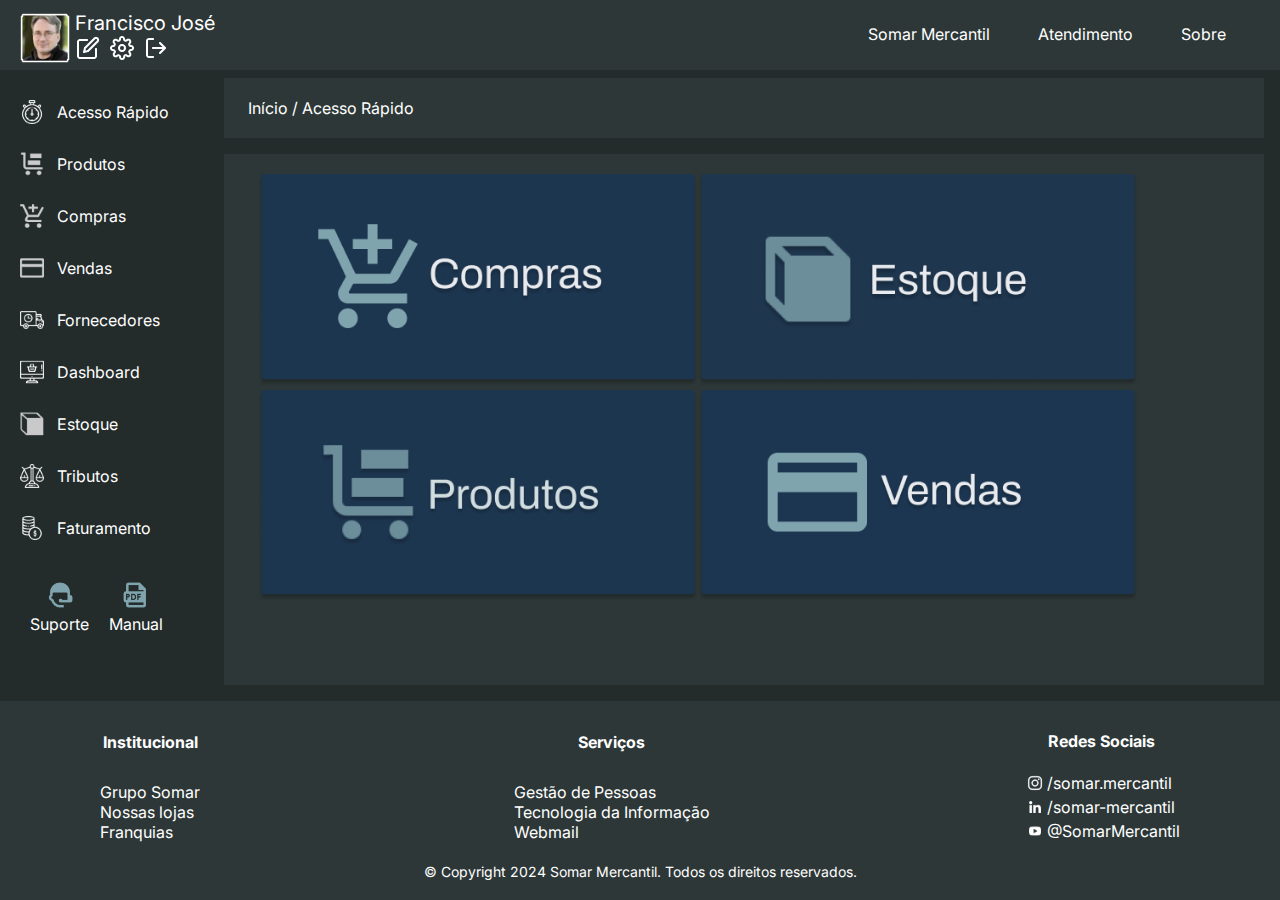
<file: index.html>
<!DOCTYPE html>
<html lang="pt-BR">
  <head>
    <meta charset="UTF-8" />
    <meta name="viewport" content="width=device-width, initial-scale=1.0" />
    <title>Somar Mercantil</title>
    <link rel="stylesheet" href="styles/style.css" />
    <link rel="stylesheet" href="styles/produtos.css">
    <link rel="stylesheet" href="styles/controle_vendas.css">
    <link rel="stylesheet" href="styles/acesso-rapido.css">
    <script type="module" src="scripts/script.js"></script>
    <link rel="shortcut icon" href="assets/icons/favicon.ico" />
  </head>
  <body>
    <header>
      <div class="usuario">
        <div>
          <img
            class="imagem-usuario"
            src="assets/icons/usr_imagem2.png"
            alt="Imagem do usuário"
          />
        </div>
        <div class="div-nome-usuario">
          <span class="nome-usuario">Francisco José</span>
        </div>
        <div class="icones_usuario">
          <a href=""
            ><img
              src="assets/icons/usr_informacao.png"
              alt="Editar Informações"
          /></a>
          <a href=""
            ><img
              src="assets/icons/usr_configuracao.png"
              alt="Configurações de usuário"
          /></a>
          <a href=""><img src="assets/icons/usr_sair.png" alt="Sair" /></a>
        </div>
      </div>
      <nav class="nav_topo">
        <ul class="menu_topo">
          <li><a href="#">Somar Mercantil</a></li>
          <li><a href="#">Atendimento</a></li>
          <li><a href="#">Sobre</a></li>
        </ul>
      </nav>
    </header>
    <main>
      <aside class="menu">
        <nav class="nav_menu">
          <ul>
            <li>
              <a href="#" class="aside-btn quick-access-btn"
                ><div>
                  <img src="assets/icons/menu_acesso_rapido.png" alt="" />Acesso
                  Rápido
                </div></a
              >
            </li>
            <li>
              <a href="#" class="aside-btn products-btn"
                ><div>
                  <img src="assets/icons/menu_produtos.png" alt="" /> Produtos
                </div></a
              >
            </li>
            <li>
              <a href="#" class="aside-btn"
                ><div>
                  <img src="assets/icons/menu_compras.png" alt="" /> Compras
                </div></a
              >
            </li>
            <li>
              <a href="#" class="aside-btn sales-btn"
                ><div>
                  <img src="assets/icons/menu_vendas.png" alt="" /> Vendas
                </div></a
              >
            </li>
            <li>
              <a href="#" class="aside-btn"
                ><div>
                  <img src="assets/icons/menu_fornecedores.png" alt="" />
                  Fornecedores
                </div></a
              >
            </li>
            <li>
              <a href="#" class="aside-btn"
                ><div>
                  <img src="assets/icons/menu_dashboard.png" alt="" /> Dashboard
                </div></a
              >
            </li>
            <li>
              <a href="#" class="aside-btn"
                ><div>
                  <img src="assets/icons/menu_estoque.png" alt="" /> Estoque
                </div></a
              >
            </li>
            <li>
              <a href="#" class="aside-btn"
                ><div>
                  <img src="assets/icons/menu_tributos.png" alt="" /> Tributos
                </div></a
              >
            </li>
            <li>
              <a href="#" class="aside-btn"
                ><div>
                  <img src="assets/icons/menu_faturamento.png" alt="" />
                  Faturamento
                </div></a
              >
            </li>
          </ul>
        </nav>
        <div class="manual-suporte">
          <div class="icone-suporte">
            <a href="/"
              ><img
                src="./assets/icons/footer_suporte.png"
                alt="Ícone de suporte"
            /></a>
            <a href="" class="texto-suporte">Suporte</a>
          </div>
          <div class="icone-suporte">
            <a href="/"
              ><img
                src="./assets/icons/footer_manual_pdf.png"
                alt="Ícone de manual"
            /></a>
            <a href="" class="texto-suporte">Manual</a>
          </div>
        </div>
      </aside>
    </main>
    <footer>
      <div class="footer-conteudo">
        <ul class="footer-lista">
          <li>
            <h3>Institucional</h3>
          </li>
          <li class="texto-lista">
            <a href="" class="footer-links"><p>Grupo Somar</p></a>
            <a href="" class="footer-links"><p>Nossas lojas</p></a>
            <a href="" class="footer-links"><p>Franquias</p></a>
          </li>
        </ul>
        <ul class="footer-lista">
          <li>
            <h3>Serviços</h3>
          </li>
          <li class="texto-lista">
            <a href="" class="footer-links"><p>Gestão de Pessoas</p></a>
            <a href="" class="footer-links"><p>Tecnologia da Informação</p></a>
            <a href="" class="footer-links"><p>Webmail</p></a>
          </li>
        </ul>
        <ul class="footer-lista">
          <li>
            <h3>Redes Sociais</h3>
          </li>
          <li>
            <a href=""
              ><div class="footer-social-media">
                <img
                  src="./assets/icons/footer_instagram.png"
                  alt=""
                  class="images-footer"
                />/somar.mercantil
              </div></a
            >
          </li>
          <li>
            <a href=""
              ><div class="footer-social-media">
                <img
                  src="./assets/icons/footer_linkedin.png"
                  alt=""
                  class="images-footer"
                />/somar-mercantil
              </div></a
            >
          </li>
          <li>
            <a href=""
              ><div class="footer-social-media">
                <img
                  src="./assets/icons/footer_youtube.png"
                  alt=""
                  class="images-footer"
                />@SomarMercantil
              </div></a
            >
          </li>
        </ul>
      </div>
      <div class="copyright">
        &#169; Copyright 2024 Somar Mercantil. Todos os direitos reservados.
      </div>
    </footer>
  </body>
</html>
</file>
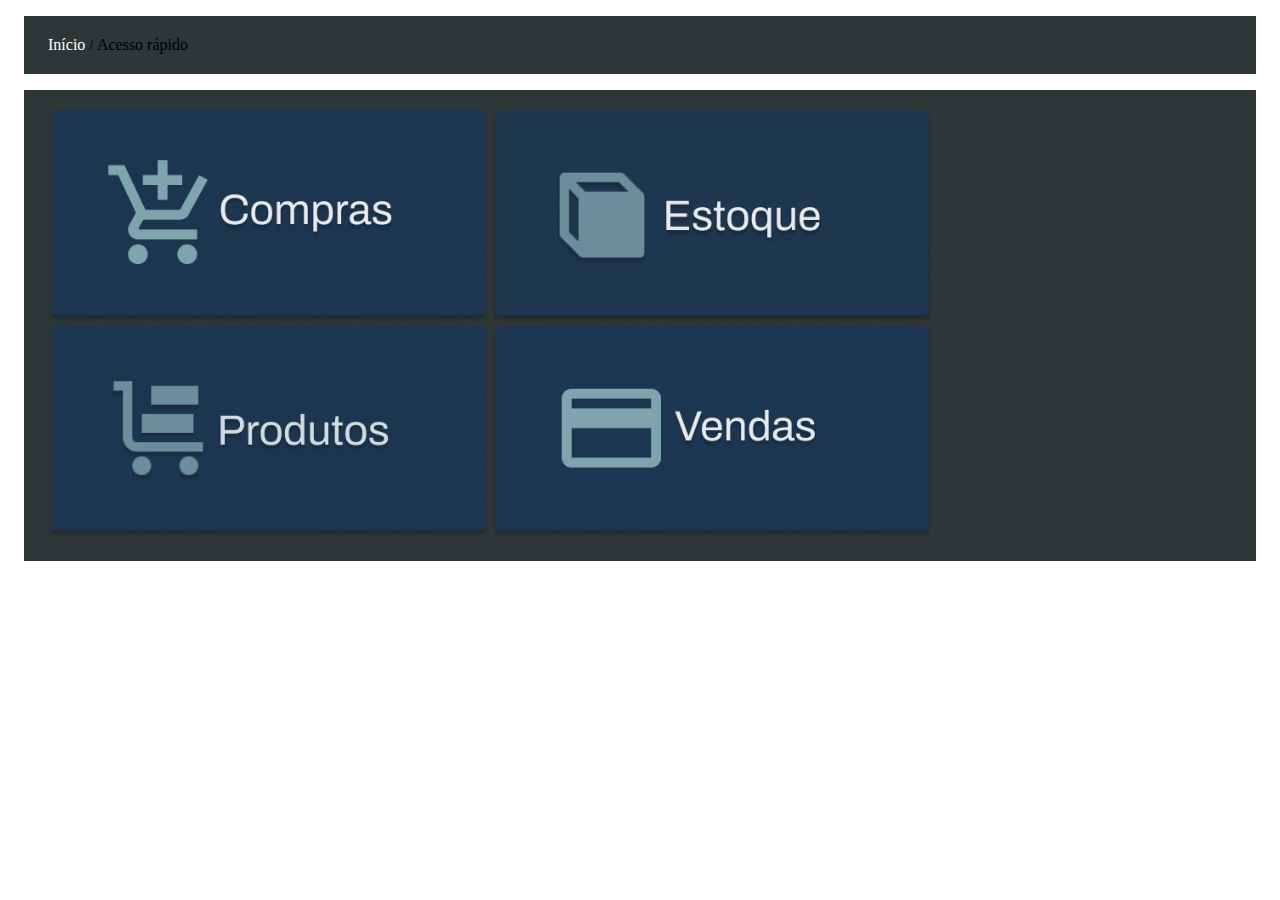
<file: pages/acesso-rapido.html>
<!DOCTYPE html>
<html lang="pt-BR">
<head>
  <meta charset="UTF-8">
  <meta name="viewport" content="width=device-width, initial-scale=1.0">
  <title>Acesso Rápido</title>
  <link rel="stylesheet" href="../styles/acesso-rapido.css">
</head>
<body>
  <main class="access">
    <div class="container">
      <section class="caminho">
        <span class="path-container">
          <a href="../pages/acesso-rapido.html">Início</a>
          <span>/</span>
          <span>Acesso rápido</span>
        </span>
      </section>
      <section class="access-content">
        <div class="images">
          <a href=""><img src="../assets/images/painel_compras.png" alt=""></a>
          <a href=""><img src="../assets/images/painel_estoque.png" alt=""></a>
          <a href=""><img src="../assets/images/painel_produtos.png" alt=""></a>
          <a href=""><img src="../assets/images/painel_vendas.png" alt=""></a>
        </div>
      </section>
    </div>
  </main>
</body>
</html>
</file>
<file: styles/style.css>
@import url('https://fonts.googleapis.com/css2?family=Inter:wght@100..900&display=swap');
* {
  padding: 0;
  margin: 0;
  box-sizing: border-box;
  font-family: "Inter", sans-serif;
  color: white;
}

body {
  height: 100vh;
  display: flex;
  flex-direction: column;
}

main {
  display: flex;
  width: 100%;
  height: 100%;
  background-color: #232B2B;
}

header {
  width: 100%;
  display: flex;
  justify-content: space-between;
  height: 70px;
  background: #2d3737;
}

.usuario {
  display: flex;
  margin-top: 8px;
  margin-left: 15px;
}

.div-nome-usuario {
  margin-top: 3px;
}

.imagem-usuario {
  width: 60px;
  height: 60px;
}

.icones_usuario {
  margin: 28px 0px 0px -142px;
}

.icones_usuario img:hover {
  scale: 1.05;
}

.icones_usuario a img {
  padding: 0 3px 0 3px;
}

.nome-usuario {
  color: #ffffff;
  text-align: center;
  font-size: 20px;
  line-height: normal;
  margin-top: 4px;
}

.menu_topo {
  display: flex;
  list-style: none;
  margin-right: 30px;
  font-family: sans-serif;
}

.menu_topo a {
  display: block;
  text-decoration: none;
  color: #ffffff;
  padding: 1.5rem;
}

.menu_topo a:hover {
  background: rgb(72, 85, 85);
  color: rgb(255, 255, 255);
}

.painel {
  width: 100%;
  background-color: rgb(72, 85, 85);
  max-height: 40vh;
}

.images {
  margin-left: 10px;
  
}

.menu {
  width: 250px;
  padding: 20px 0px;
  background-color: rgb(35, 43, 43);
}

.nav_menu ul li {
  margin-bottom: 8px;
  align-items: center;
}

.aside-btn {
  display: block;
  padding: 10px 20px;
  text-decoration: none;
  color: #ebebeb;
  transition: background-color 0.3s ease;
}

.aside-btn:hover, .aside-btn:focus, .aside-btn:target {
  background-color: rgb(72, 85, 85);
  color: #ffffff;
}

.nav_menu ul li a img {
  width: 24px;
  height: 24px;
}

.nav_menu ul li a div{
  display: flex;
  align-items: center;
  gap: 0.8rem;
}

footer {
  background-color: #2D3737;
  padding: 20px 0;
  text-align: center;
  color: #ffffff;
}

.footer-conteudo {
  display: flex;
  justify-content: space-between;
  align-items: center;
  margin-left: 100px;
  margin-right: 100px;
}

.manual-suporte {
  display: flex;
  margin-left: 30px;
  margin-top: 30px;
  color: #ffffff;
}

.texto-suporte {
  text-decoration: none;
  color: #ffffff;
}

.icone-suporte {
  display: flex;
  flex-direction: column;
  align-items: center;
}

.manual-suporte a {
  margin-right: 20px;
}

.manual-suporte img {
  width: 30px;
  height: 30px;
}

.manual-suporte a img:hover {
  scale: 1.05;
}


.footer-conteudo {
  display: flex;
  align-items: center;
}

.texto-lista {
  padding-top: 10px;
  text-align: left;
}

.footer-lista {
  list-style: none;
}

.footer-lista li h3 {
  margin-top: 10px;
}

.footer-lista h3 {
  font-size: 16px;
  margin: 0;
  margin-bottom: 20px;
}

.footer-lista a {
  text-decoration: none;
  color: #ffffff;
}


.footer-links {
  text-decoration: none;
  color: #ffffff;
  padding-top: 10px;
}

.footer-links:hover{
  text-decoration: underline;
}

.images-footer {
  width: 24px;
}

.footer-social-media {
  display: flex;
  align-items: center;
}

.copyright {
  margin-top: 20px;
  font-size: 14px;
}

::-webkit-scrollbar{
  width: .5rem;
}

::-webkit-scrollbar-track{
  background: #3d4848;
}

::-webkit-scrollbar-thumb{
  background: #232B2B;
  border-radius: .5rem;
}

fieldset {
  display: flex;
  font-size: .9rem;
  padding: .5rem;
  gap: 2rem;
}

fieldset div {
  display: flex;
  gap: .5rem;
  align-items: baseline;
}
</file>
<file: styles/produtos.css>
.container {
    display: flex;
    padding: .5rem 1rem 1rem 1rem;
    flex-direction: column;
    gap: 1rem;
    background-color: #232B2B;
    width: 100%;
}

.produtos {
    background-color: #2D3737;
    padding: 1.25rem 1.5rem;
}

#botao-inicio {
    background-color: transparent;
    border: none;
    font-size: 1rem;
}

#actions {
    display: flex;
    justify-content: space-between;
    align-items: center;
}

#tab-icon{
    width: 4rem;
    height: 4rem;
    display: inline-block;
}

#actions-container {
    display: flex;
    gap: 1rem;
    align-items: center;
}

.action {
    display: flex;
    font-size: 1rem;
    align-items: center;
    justify-content: space-between;
    padding: .25rem 1rem;
    border-radius: 8px;
    border: none;
}

.icon-container {
    display: inline-block;
    width: 2rem;
    height: 2rem;
    background-color: transparent;
    border: none;
}

img {
    object-fit: contain;
    max-width: 100%;
    max-height: 100%;
}

button {
    cursor: pointer;
}

button:hover {
    scale: 1.05;
}

#products-content {
    flex-grow: 2;
    display: flex;
    flex-direction: column;
}

#products-list {
    flex-grow: 2;
    max-height: 40vh;
    overflow-y: scroll;
}

table {
    width: 100%;
    text-align: center;
    table-layout: fixed;
    border-spacing: 0;
    background-color: #3d4848;
    margin-top: 1%;
} 

td, th {
    padding: 1% 0;
}

th {
    background-color: #232B2B;
}

td {
    border: none;
}

tr:nth-child(odd){
    background-color: #485555;
}
tr:nth-child(even){
    background-color: #3d4848;
}

#product-actions {
    display: flex;
    justify-content: center;
    align-items: center;
    gap: .5rem;
}

#items-shown {
    background-color: #505A5A;
    border-radius: .5rem;
    border: none;
    padding: .25px;
}

#new-product {
    background-color: #3CA15D;
}

#new-tag {
    background-color: #3268A6;
}

#new-report {
    background-color: #0C96B6;
}

#search-field {
    background-color: white;
    display: flex;
    padding: .25rem .25rem;
    justify-content: space-between;
    align-items: center;
    border-radius: .5rem;  
}

#search-input {
    border: none;
    font-size: 1rem;
    color: black;
}

#search-input:focus, .product-field:focus{
    outline: none;
}

.modal {
    background-color: inherit;
    height: 90vh;
    width: 50vw;
    margin: auto;
    padding: 1rem;
    border: none;
    border-radius: .5rem;
}

.modal::backdrop{
    background: rgba(0,0,0,0.7);
}

.modal-header {
    display: flex;
    justify-content: space-between;
    margin-bottom: 2rem;
}

.close-modal {
    border: none;
    background-color: transparent;
    font-size: 1.5rem;
}

.modal-form {
    flex-direction: column;
    display: flex;
    flex-wrap: wrap;
    justify-content: space-between;
    height: 80%;
    gap: 1rem;
}

.product-field {
    background-color: transparent;
    border: none;
    border-bottom: 1px solid white;
    font-size: 1rem;
    width: 100%;
    margin-top: 1rem;
}

.modal-button {
    background-color: white;
    padding: .5rem;
    color: black;
    border: none;
    font-size: 1.5rem;
    font-weight: bold;
    border-radius: .5rem;
    cursor: pointer;
}

.modal-button:hover{
    scale: 1.02;
}
</file>
<file: styles/controle_vendas.css>
#controle {
    width: 98%;
    height: 90%;
    background-color: #232B2B;
}

.container {
    display: flex;
    padding: .5rem 1rem 1rem 1rem;
    flex-direction: column;
    gap: 1rem;
    min-height: 100%;
}

.controle {
    background-color: #2D3737;
    padding: 1.25rem 1.5rem;
}

#path-container a {
    color: white;
    text-decoration: none;
}

#path-container a:visited {
    text-decoration: none;
    color: white;
}

#actions {
    display: flex;
    justify-content: space-between;
}

#card-icon {
    width: 4rem;
    height: 4rem;
    background-color: transparent;
    border: none;
    align-items: center;
    display: flex;
}

#actions-container {
    display: flex;
    gap: 1rem;
    align-items: center;
}

.action {
    display: flex;
    font-size: 1rem;
    align-items: center;
    justify-content: space-between;
    padding: .25rem 1rem;
    border-radius: 8px;
    border: none;
    margin-top: 16px;
  margin-bottom: 16px;
}

.icon-container {
    display: inline-block;
    width: 2rem;
    height: 2rem;
    background-color: transparent;
    border: none;
}

img {
    object-fit: contain;
    max-width: 100%;
    max-height: 100%;
}

button {
    cursor: pointer;
}

button:hover {
    scale: 1.05;
}

#controle-content {
    flex-grow: 2;
    display: flex;
    flex-direction: column;
}

#vendas-list {
    flex-grow: 2;
}

#vendas-list img {
    max-width: 1.5rem;
    max-height: 1.5rem;
}

.table-row-icon{
    max-height: 3rem;
}

#vendas-actions {
    display: flex;
    justify-content: center;
    align-items: center;
    gap: .5rem;
}

#items-shown {
    background-color: #505A5A;
    border-radius: .5rem;
    border: none;
    padding: .25px;
}

#new-product {
    background-color: #3CA15D;
}

#new-tag {
    background-color: #3268A6;
}

#new-report {
    background-color: #0C96B6;
    padding: .25rem 1rem;
}

#search-field {
    background-color: rgb(255, 255, 255);
    color: #232B2B;
    display: flex;
    padding: .25rem .25rem;
    justify-content: space-between;
    align-items: center;
    border-radius: .5rem;
    margin-top: 16px;
    margin-bottom: 16px;
    margin-left: 4px;
}

#search-input {
    color: #232B2B;
    border: none;
    font-size: 1rem;
}

#date-filters {
    display: flex;
    flex-direction: column;
    align-items: flex-end;
}

#start-date,
#end-date,
#filter {
    color: black;
    border-radius: 5px;
    margin-right: 10px;
}
</file>
<file: styles/acesso-rapido.css>
.container {
  display: flex;
  padding: .5rem 1rem 1rem 1rem;
  flex-direction: column;
  gap: 1rem;
  min-height: 100%;
}

.caminho {
  background-color: #2D3737;
  padding: 1.25rem 1.5rem;
}

.path-container a {
  color: white;
  text-decoration: none;
}

.path-container a:visited{
  text-decoration: none;
  color: white;
}

.access-content {
  flex-grow: 2;
  display: flex;
  flex-direction: column;
  background: #2D3737;
}

.images {
  padding: 20px 24px 20px 24px;
}

.images a img {
  width: 440px;
}

.images img:hover {
  scale: 1.009;
  cursor: pointer;
}
</file>
